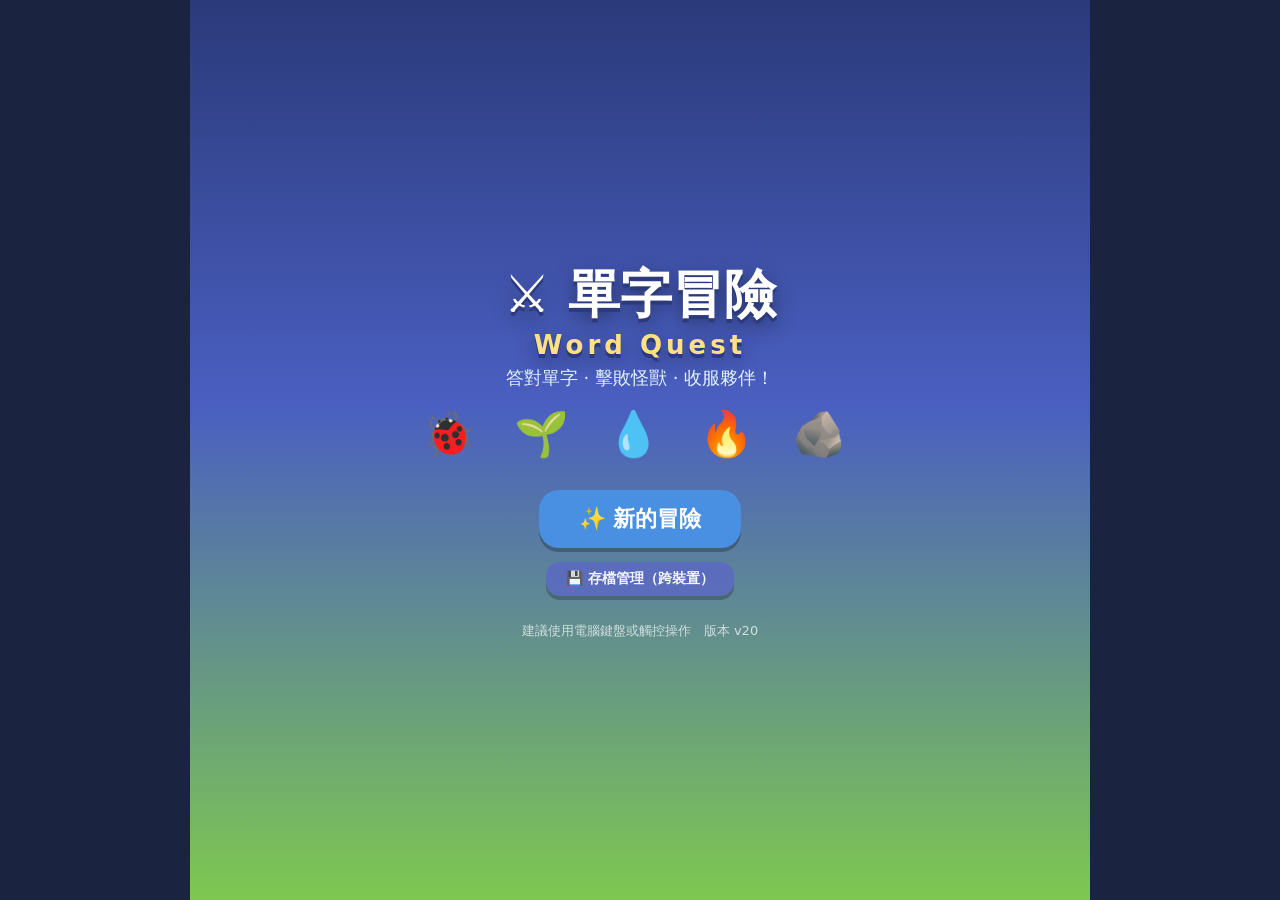
<file: index.html>
<!DOCTYPE html>
<html lang="zh-Hant">
<head>
<meta charset="UTF-8">
<meta name="viewport" content="width=device-width, initial-scale=1.0, user-scalable=no">
<title>單字冒險 RPG — Word Quest</title>
<meta name="theme-color" content="#2b3a7a">
<link rel="manifest" href="manifest.json">
<link rel="icon" type="image/png" href="icons/icon-192.png">
<link rel="apple-touch-icon" href="icons/icon-192.png">
<meta name="mobile-web-app-capable" content="yes">
<meta name="apple-mobile-web-app-capable" content="yes">
<meta name="apple-mobile-web-app-status-bar-style" content="black-translucent">
<meta name="apple-mobile-web-app-title" content="單字冒險">
<link rel="stylesheet" href="css/style.css">
</head>
<body>
<div id="game">

  <!-- ===== 標題畫面 ===== -->
  <div id="screen-title" class="screen active">
    <div class="title-bg"></div>
    <div class="title-inner">
      <div class="title-logo">⚔️ 單字冒險 <span>Word Quest</span></div>
      <div class="title-sub">答對單字 · 擊敗怪獸 · 收服夥伴！</div>
      <div class="title-monsters">🐞 🌱 💧 🔥 🪨</div>
      <div class="title-buttons">
        <button id="btn-continue" class="btn btn-big btn-gold hidden">📖 繼續冒險</button>
        <button id="btn-newgame" class="btn btn-big">✨ 新的冒險</button>
        <button id="btn-savemgr" class="btn btn-mini">💾 存檔管理（跨裝置）</button>
      </div>
      <div class="title-hint">建議使用電腦鍵盤或觸控操作　<span id="game-ver"></span></div>
    </div>
  </div>

  <!-- ===== 初始夥伴選擇 ===== -->
  <div id="screen-starter" class="screen">
    <h2 class="screen-title">選擇你的初始夥伴！</h2>
    <p class="starter-hint">五行屬性：金剋木 · 木剋土 · 土剋水 · 水剋火 · 火剋金</p>
    <div id="starter-list" class="starter-list"></div>
    <div id="starter-detail" class="starter-detail hidden"></div>
  </div>

  <!-- ===== 地圖探索 ===== -->
  <div id="screen-map" class="screen">
    <div id="map-hud">
      <div id="hud-mapname"></div>
      <div id="hud-gold">💰 0</div>
      <div id="hud-team-mini"></div>
      <div class="hud-btns">
        <button class="btn btn-hud" id="btn-team">👥 隊伍</button>
        <button class="btn btn-hud" id="btn-bag">🎒 背包</button>
        <button class="btn btn-hud" id="btn-dex">📕 圖鑑</button>
        <button class="btn btn-hud" id="btn-wordbook">📘 單字書</button>
      </div>
    </div>
    <div id="map-wrap">
      <canvas id="map-canvas" width="660" height="440"></canvas>
      <div id="map-msg" class="hidden"></div>
    </div>
    <div id="dpad">
      <button class="dpad-btn" data-dir="up">▲</button>
      <div class="dpad-mid">
        <button class="dpad-btn" data-dir="left">◀</button>
        <button class="dpad-btn" data-dir="down">▼</button>
        <button class="dpad-btn" data-dir="right">▶</button>
      </div>
    </div>
  </div>

  <!-- ===== 戰鬥畫面 ===== -->
  <div id="screen-battle" class="screen">
    <div id="battle-stage">
      <div id="enemy-side" class="battler-side">
        <div id="enemy-info" class="battler-info">
          <div class="b-name"><span id="enemy-name"></span> <span id="enemy-lv"></span></div>
          <div class="hpbar"><div id="enemy-hp" class="hpfill"></div></div>
          <div id="enemy-hptext" class="hptext"></div>
        </div>
        <div id="enemy-sprite" class="sprite"></div>
      </div>
      <div id="player-side" class="battler-side">
        <div id="player-sprite" class="sprite"></div>
        <div id="player-info" class="battler-info">
          <div class="b-name"><span id="player-name"></span> <span id="player-lv"></span></div>
          <div class="hpbar"><div id="player-hp" class="hpfill"></div></div>
          <div id="player-hptext" class="hptext"></div>
          <div id="player-sp" class="sp-pips"></div>
        </div>
      </div>
      <div id="battle-fx"></div>
    </div>
    <div id="battle-log"></div>
    <div id="battle-panel">
      <!-- 行動選單 -->
      <div id="action-menu" class="hidden">
        <div id="skill-buttons"></div>
        <div class="action-row">
          <button class="btn btn-act" id="btn-b-item">🧪 道具</button>
          <button class="btn btn-act" id="btn-b-switch">🔄 換人</button>
          <button class="btn btn-act" id="btn-b-run">🏃 逃跑</button>
        </div>
      </div>
      <!-- 答題面板 -->
      <div id="question-panel" class="hidden">
        <div id="q-timerbar-wrap" class="hidden"><div id="q-timerbar"></div></div>
        <div id="q-prompt"></div>
        <div id="q-body"></div>
      </div>
      <!-- 子選單（道具/換人） -->
      <div id="battle-submenu" class="hidden"></div>
    </div>
  </div>

  <!-- ===== 通用彈窗 ===== -->
  <div id="modal-mask" class="hidden">
    <div id="modal-box"></div>
  </div>

  <!-- ===== 覆蓋層：商店 / 隊伍 / 背包 / 圖鑑 / 單字書 ===== -->
  <div id="overlay" class="hidden">
    <div id="overlay-box">
      <div id="overlay-head">
        <span id="overlay-title"></span>
        <button class="btn btn-close" id="btn-overlay-close">✖</button>
      </div>
      <div id="overlay-body"></div>
    </div>
  </div>

  <!-- 自動存檔提示 -->
  <div id="save-toast" class="hidden">🪶 已自動存檔</div>
</div>

<script src="js/core/utils.js"></script>
<script src="js/core/audio.js"></script>
<script src="js/core/avatar.js"></script>
<script src="js/data/words.js"></script>
<script src="js/data/skills.js"></script>
<script src="js/data/monsters.js"></script>
<script src="js/data/items.js"></script>
<script src="js/data/maps.js"></script>
<script src="js/core/state.js"></script>
<script src="js/core/learning.js"></script>
<script src="js/systems/monster.js"></script>
<script src="js/systems/battle.js"></script>
<script src="js/ui/screens.js"></script>
<script src="js/ui/map.js"></script>
<script src="js/main.js"></script>
<script>
// PWA：註冊 Service Worker（離線遊玩；需 https 或 localhost）
if ('serviceWorker' in navigator && location.protocol !== 'file:') {
  navigator.serviceWorker.register('sw.js').catch(() => {});
}
</script>
</body>
</html>
</file>
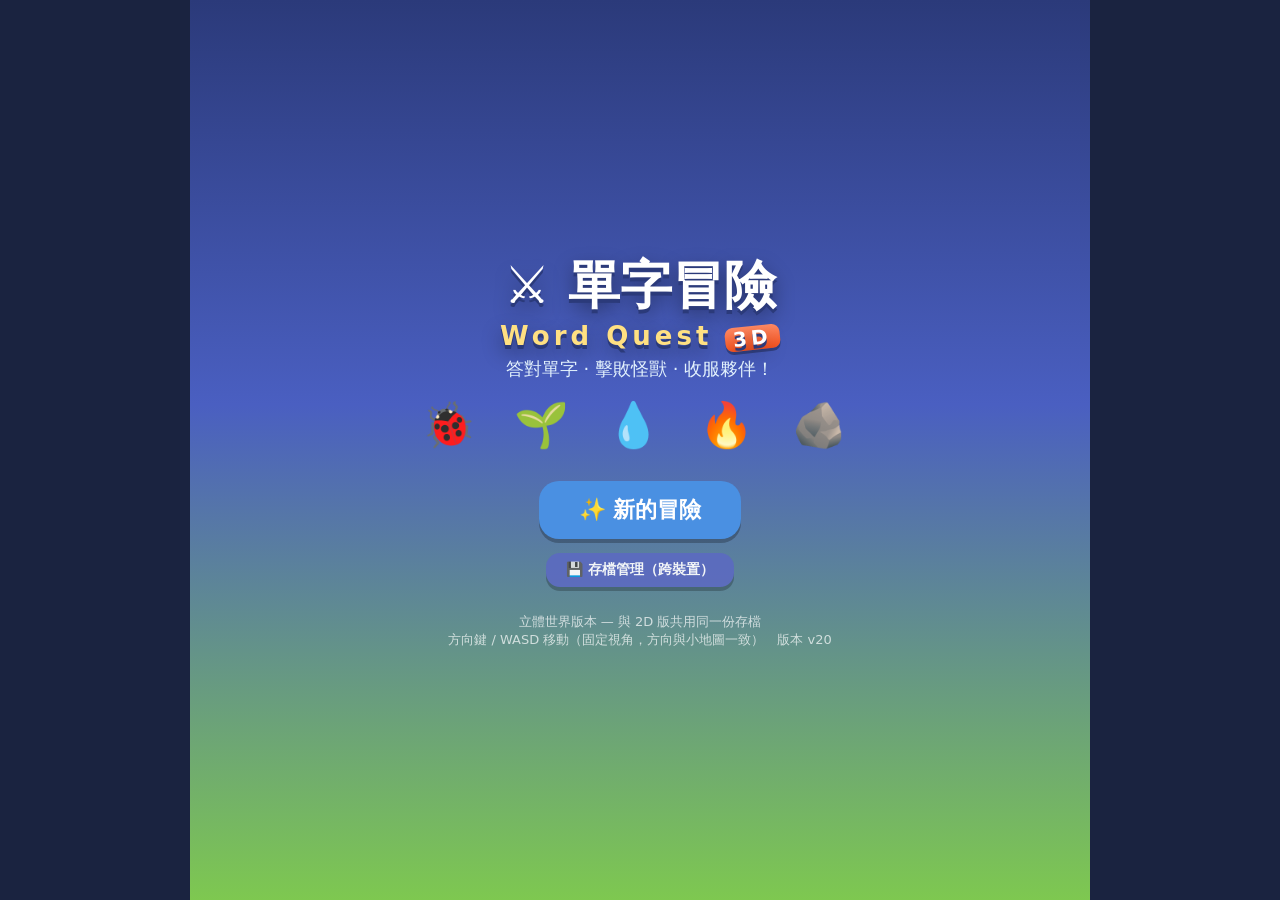
<file: 3d/index.html>
<!DOCTYPE html>
<html lang="zh-Hant">
<head>
<meta charset="UTF-8">
<meta name="viewport" content="width=device-width, initial-scale=1.0, user-scalable=no">
<title>單字冒險 3D — Word Quest 3D</title>
<meta name="theme-color" content="#2b3a7a">
<link rel="manifest" href="manifest.json">
<link rel="icon" type="image/png" href="../icons/icon3d-192.png">
<link rel="apple-touch-icon" href="../icons/icon3d-192.png">
<meta name="mobile-web-app-capable" content="yes">
<meta name="apple-mobile-web-app-capable" content="yes">
<meta name="apple-mobile-web-app-status-bar-style" content="black-translucent">
<meta name="apple-mobile-web-app-title" content="單字冒險3D">
<link rel="stylesheet" href="../css/style.css">
<link rel="stylesheet" href="css/style3d.css">
</head>
<body>
<div id="game">

  <!-- ===== 標題畫面 ===== -->
  <div id="screen-title" class="screen active">
    <div class="title-bg"></div>
    <div class="title-inner">
      <div class="title-logo">⚔️ 單字冒險 <span>Word Quest <b class="badge-3d">3D</b></span></div>
      <div class="title-sub">答對單字 · 擊敗怪獸 · 收服夥伴！</div>
      <div class="title-monsters">🐞 🌱 💧 🔥 🪨</div>
      <div class="title-buttons">
        <button id="btn-continue" class="btn btn-big btn-gold hidden">📖 繼續冒險</button>
        <button id="btn-newgame" class="btn btn-big">✨ 新的冒險</button>
        <button id="btn-savemgr" class="btn btn-mini">💾 存檔管理（跨裝置）</button>
      </div>
      <div class="title-hint">立體世界版本 — 與 2D 版共用同一份存檔<br>方向鍵 / WASD 移動（固定視角，方向與小地圖一致）　<span id="game-ver"></span></div>
    </div>
  </div>

  <!-- ===== 初始夥伴選擇 ===== -->
  <div id="screen-starter" class="screen">
    <h2 class="screen-title">選擇你的初始夥伴！</h2>
    <p class="starter-hint">五行屬性：金剋木 · 木剋土 · 土剋水 · 水剋火 · 火剋金</p>
    <div id="starter-list" class="starter-list"></div>
    <div id="starter-detail" class="starter-detail hidden"></div>
  </div>

  <!-- ===== 地圖探索（3D） ===== -->
  <div id="screen-map" class="screen">
    <div id="map-hud">
      <div id="hud-mapname"></div>
      <div id="hud-gold">💰 0</div>
      <div id="hud-team-mini"></div>
      <div class="hud-btns">
        <button class="btn btn-hud" id="btn-team">👥 隊伍</button>
        <button class="btn btn-hud" id="btn-bag">🎒 背包</button>
        <button class="btn btn-hud" id="btn-dex">📕 圖鑑</button>
        <button class="btn btn-hud" id="btn-wordbook">📘 單字書</button>
      </div>
    </div>
    <div id="map-wrap">
      <canvas id="map-canvas"></canvas>
      <div id="map-msg" class="hidden"></div>
    </div>
    <div id="dpad">
      <button class="dpad-btn" data-dir="up">▲</button>
      <div class="dpad-mid">
        <button class="dpad-btn" data-dir="left">◀</button>
        <button class="dpad-btn" data-dir="down">▼</button>
        <button class="dpad-btn" data-dir="right">▶</button>
      </div>
    </div>
  </div>

  <!-- ===== 戰鬥畫面（3D 舞台 + DOM 資訊層） ===== -->
  <div id="screen-battle" class="screen">
    <div id="battle-stage">
      <canvas id="battle-canvas"></canvas>
      <div id="enemy-side" class="battler-side">
        <div id="enemy-info" class="battler-info">
          <div class="b-name"><span id="enemy-name"></span> <span id="enemy-lv"></span></div>
          <div class="hpbar"><div id="enemy-hp" class="hpfill"></div></div>
          <div id="enemy-hptext" class="hptext"></div>
        </div>
        <div id="enemy-sprite" class="sprite"></div>
      </div>
      <div id="player-side" class="battler-side">
        <div id="player-sprite" class="sprite"></div>
        <div id="player-info" class="battler-info">
          <div class="b-name"><span id="player-name"></span> <span id="player-lv"></span></div>
          <div class="hpbar"><div id="player-hp" class="hpfill"></div></div>
          <div id="player-hptext" class="hptext"></div>
          <div id="player-sp" class="sp-pips"></div>
        </div>
      </div>
      <div id="battle-fx"></div>
    </div>
    <div id="battle-log"></div>
    <div id="battle-panel">
      <div id="action-menu" class="hidden">
        <div id="skill-buttons"></div>
        <div class="action-row">
          <button class="btn btn-act" id="btn-b-item">🧪 道具</button>
          <button class="btn btn-act" id="btn-b-switch">🔄 換人</button>
          <button class="btn btn-act" id="btn-b-run">🏃 逃跑</button>
        </div>
      </div>
      <div id="question-panel" class="hidden">
        <div id="q-timerbar-wrap" class="hidden"><div id="q-timerbar"></div></div>
        <div id="q-prompt"></div>
        <div id="q-body"></div>
      </div>
      <div id="battle-submenu" class="hidden"></div>
    </div>
  </div>

  <!-- ===== 通用彈窗 ===== -->
  <div id="modal-mask" class="hidden">
    <div id="modal-box"></div>
  </div>

  <!-- ===== 覆蓋層 ===== -->
  <div id="overlay" class="hidden">
    <div id="overlay-box">
      <div id="overlay-head">
        <span id="overlay-title"></span>
        <button class="btn btn-close" id="btn-overlay-close">✖</button>
      </div>
      <div id="overlay-body"></div>
    </div>
  </div>

  <div id="save-toast" class="hidden">🪶 已自動存檔</div>
</div>

<script src="lib/three.min.js"></script>
<!-- 共用的遊戲邏輯（與 2D 版完全相同的資料與系統） -->
<script src="../js/core/utils.js"></script>
<script src="../js/core/audio.js"></script>
<script src="../js/core/avatar.js"></script>
<script src="../js/data/words.js"></script>
<script src="../js/data/skills.js"></script>
<script src="../js/data/monsters.js"></script>
<script src="../js/data/items.js"></script>
<script src="../js/data/maps.js"></script>
<script src="../js/core/state.js"></script>
<script src="../js/core/learning.js"></script>
<script src="../js/systems/monster.js"></script>
<script src="../js/systems/battle.js"></script>
<script src="../js/ui/screens.js"></script>
<!-- 3D 渲染層 -->
<script src="js/engine3d.js"></script>
<script src="js/map3d.js"></script>
<script src="js/battle3d.js"></script>
<script src="../js/main.js"></script>
<script>
// PWA：註冊 Service Worker（與 2D 版共用，離線遊玩；需 https 或 localhost）
if ('serviceWorker' in navigator && location.protocol !== 'file:') {
  navigator.serviceWorker.register('../sw.js').catch(() => {});
}
</script>
</body>
</html>
</file>
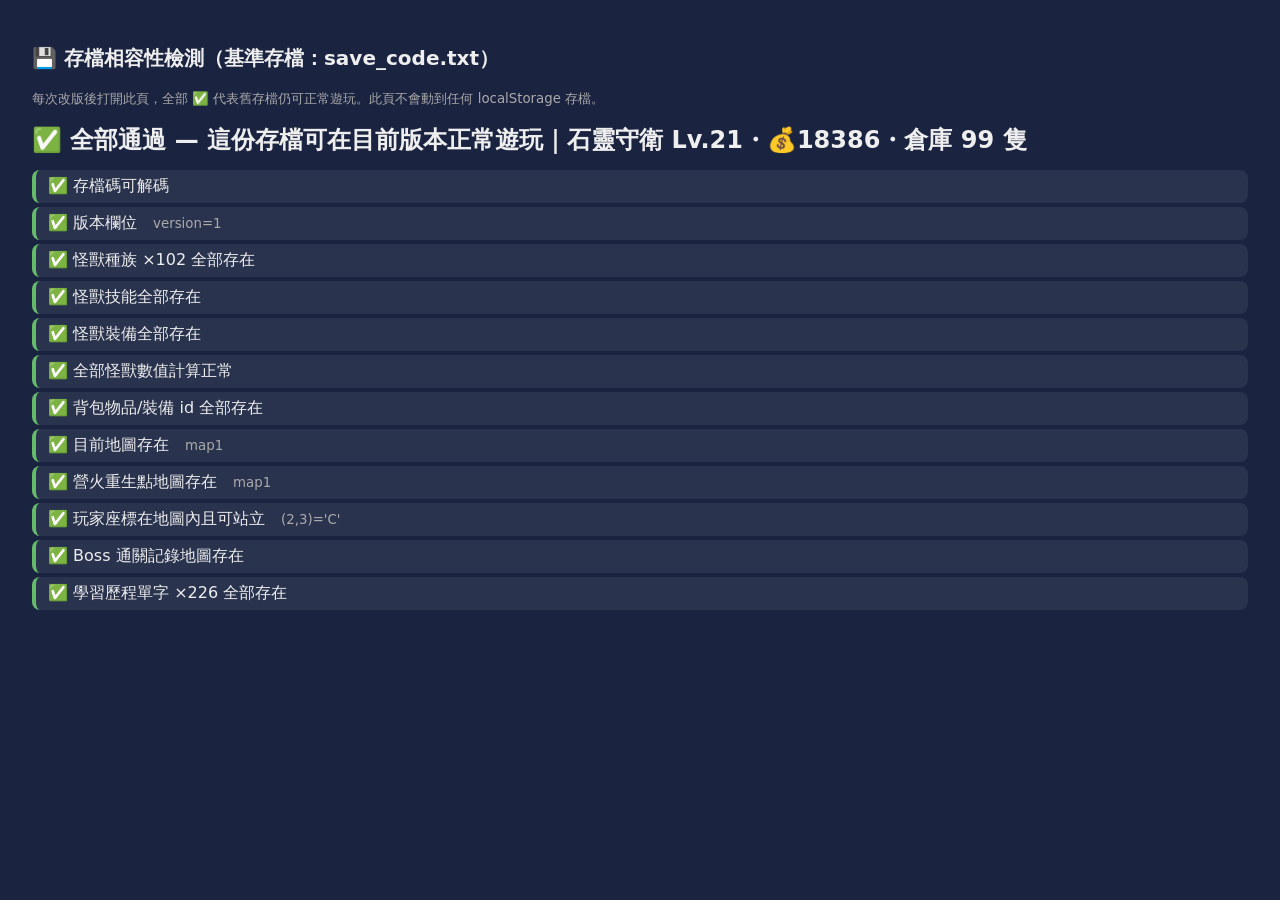
<file: test_save.html>
<!DOCTYPE html>
<html lang="zh-Hant">
<head>
<meta charset="UTF-8">
<title>存檔相容性檢測 — Word Quest</title>
<style>
  body { font-family: "Microsoft JhengHei", system-ui, sans-serif; background: #1a2340; color: #eee; padding: 24px; }
  h1 { font-size: 20px; }
  .item { padding: 6px 12px; margin: 4px 0; border-radius: 8px; background: rgba(255,255,255,.07); }
  .ok { border-left: 4px solid #66bb6a; }
  .bad { border-left: 4px solid #ef5350; background: rgba(239,83,80,.15); }
  #summary { font-size: 24px; font-weight: 800; margin: 14px 0; }
  small { color: #aaa; }
</style>
</head>
<body>
<h1>💾 存檔相容性檢測（基準存檔：save_code.txt）</h1>
<p><small>每次改版後打開此頁，全部 ✅ 代表舊存檔仍可正常遊玩。此頁不會動到任何 localStorage 存檔。</small></p>
<div id="summary">檢測中…</div>
<div id="results"></div>

<script src="js/core/utils.js"></script>
<script src="js/core/audio.js"></script>
<script src="js/core/avatar.js"></script>
<script src="js/data/words.js"></script>
<script src="js/data/skills.js"></script>
<script src="js/data/monsters.js"></script>
<script src="js/data/items.js"></script>
<script src="js/data/maps.js"></script>
<script src="js/core/state.js"></script>
<script src="js/core/learning.js"></script>
<script src="js/systems/monster.js"></script>
<script>
(async function () {
  const results = [];
  const check = (name, pass, detail = '') => results.push({ name, pass, detail });

  try {
    const code = (await fetch('save_code.txt').then(r => r.text())).trim();
    const raw = await decodeSave(code);
    check('存檔碼可解碼', !!raw);
    if (!raw) throw new Error('decode failed');

    const d = normalizeSave(JSON.parse(raw));
    check('版本欄位', d.version === 1, 'version=' + d.version);

    // 隊伍與倉庫的所有參照 id 均存在
    const mons = [...d.team, ...d.storage];
    const badSp = mons.filter(m => !SPECIES[m.sp]).map(m => m.sp);
    check(`怪獸種族 ×${mons.length} 全部存在`, badSp.length === 0, badSp.join(','));
    const badSk = mons.flatMap(m => [...m.skills, ...m.learned]).filter(id => !SKILLS[id]);
    check('怪獸技能全部存在', badSk.length === 0, [...new Set(badSk)].join(','));
    const badW = mons.filter(m => m.weapon && !WEAPONS[m.weapon]).map(m => m.weapon);
    const badA = mons.filter(m => m.armor && !ARMORS[m.armor]).map(m => m.armor);
    check('怪獸裝備全部存在', badW.length + badA.length === 0, [...badW, ...badA].join(','));

    // 數值計算不會出錯
    let statErr = '';
    try { mons.forEach(m => { const s = monsterStats(m); if (!isFinite(s.hpMax + s.totalAtk + s.totalDef)) throw new Error(m.sp); }); }
    catch (e) { statErr = e.message; }
    check('全部怪獸數值計算正常', !statErr, statErr);

    // 背包物品 id
    const badItems = Object.keys(d.player.items).filter(k => !CONSUMABLES[k]);
    const badInvW = Object.keys(d.player.invWeapons).filter(k => !WEAPONS[k]);
    const badInvA = Object.keys(d.player.invArmors).filter(k => !ARMORS[k]);
    check('背包物品/裝備 id 全部存在', badItems.length + badInvW.length + badInvA.length === 0,
      [...badItems, ...badInvW, ...badInvA].join(','));

    // 世界進度
    check('目前地圖存在', !!MAPS[d.world.map], d.world.map);
    check('營火重生點地圖存在', !!MAPS[d.world.checkpoint.map], d.world.checkpoint.map);
    const map = MAPS[d.world.map];
    const inBounds = d.world.y >= 0 && d.world.y < map.grid.length && d.world.x >= 0 && d.world.x < map.grid[0].length;
    const tile = inBounds ? map.grid[d.world.y][d.world.x] : '?';
    check('玩家座標在地圖內且可站立', inBounds && tile !== '#' && tile !== '~', `(${d.world.x},${d.world.y})='${tile}'`);
    const badCleared = Object.keys(d.world.cleared).filter(k => !MAPS[k]);
    check('Boss 通關記錄地圖存在', badCleared.length === 0, badCleared.join(','));

    // 學習歷程單字
    const badWords = Object.keys(d.words).filter(w => !WORD_BY_EN[w]);
    check(`學習歷程單字 ×${Object.keys(d.words).length} 全部存在`, badWords.length === 0, badWords.slice(0, 5).join(','));

    // 摘要
    const lead = d.team[0];
    document.getElementById('summary').textContent = '';
    const fails = results.filter(r => !r.pass).length;
    document.getElementById('summary').textContent =
      (fails === 0 ? '✅ 全部通過 — 這份存檔可在目前版本正常遊玩' : `❌ ${fails} 項未通過 — 修好再上版！`) +
      `｜${SPECIES[lead.sp].name} Lv.${lead.lv}・💰${d.player.gold}・倉庫 ${d.storage.length} 隻`;
  } catch (e) {
    check('檢測執行', false, e.message);
    document.getElementById('summary').textContent = '❌ 檢測中斷：' + e.message;
  }

  document.getElementById('results').innerHTML = results.map(r =>
    `<div class="item ${r.pass ? 'ok' : 'bad'}">${r.pass ? '✅' : '❌'} ${r.name}${r.detail ? `　<small>${r.detail}</small>` : ''}</div>`
  ).join('');
})();
</script>
</body>
</html>
</file>
<file: css/style.css>
/* ============ 單字冒險 RPG — 全域樣式 ============ */
* { margin: 0; padding: 0; box-sizing: border-box; -webkit-tap-highlight-color: transparent; }
html, body { height: 100%; overflow: hidden; }
body {
  font-family: "Baloo 2", "Yuanti TC", "Microsoft JhengHei", "PingFang TC", system-ui, sans-serif;
  background: #1a2340;
  color: #333;
  user-select: none;
}
#game { position: relative; width: 100%; height: 100%; max-width: 900px; margin: 0 auto; }

.hidden { display: none !important; }

/* ============ 畫面切換 ============ */
.screen {
  position: absolute; inset: 0;
  display: none; flex-direction: column;
  overflow: hidden;
}
.screen.active { display: flex; }

/* ============ 按鈕 ============ */
.btn {
  border: none; cursor: pointer; font-family: inherit;
  border-radius: 14px; font-weight: 700;
  background: #4a90e2; color: #fff;
  box-shadow: 0 4px 0 rgba(0,0,0,.25);
  transition: transform .08s, box-shadow .08s;
  padding: 8px 16px; font-size: 16px;
}
.btn:active { transform: translateY(3px); box-shadow: 0 1px 0 rgba(0,0,0,.25); }
.btn-big { font-size: 22px; padding: 14px 40px; border-radius: 20px; }
.btn-gold { background: linear-gradient(#ffd54f, #ffb300); color: #6b4a00; }
.btn-hud { font-size: 13px; padding: 6px 10px; background: #5c6bc0; }
.btn-close { background: #ef5350; padding: 4px 12px; border-radius: 10px; }
.btn-act { background: #7e57c2; flex: 1; }
.btn:disabled { opacity: .45; cursor: default; }

/* ============ 標題畫面 ============ */
#screen-title { align-items: center; justify-content: center; }
.title-bg {
  position: absolute; inset: 0;
  background: linear-gradient(180deg, #2b3a7a 0%, #4a5fc1 45%, #7ec850 100%);
}
.title-inner { position: relative; text-align: center; z-index: 1; }
.title-logo {
  font-size: 52px; font-weight: 900; color: #fff;
  text-shadow: 0 4px 0 #2b3a7a, 0 8px 20px rgba(0,0,0,.4);
  margin-bottom: 6px;
}
.title-logo span { display: block; font-size: 26px; color: #ffe082; letter-spacing: 4px; }
.title-sub { color: #e3f2fd; font-size: 18px; margin-bottom: 18px; }
.title-monsters { font-size: 44px; letter-spacing: 12px; margin-bottom: 30px; animation: bounce 2s infinite ease-in-out; }
@keyframes bounce { 0%,100% { transform: translateY(0); } 50% { transform: translateY(-10px); } }
.title-buttons { display: flex; flex-direction: column; gap: 14px; align-items: center; }
.title-hint { margin-top: 26px; color: rgba(255,255,255,.7); font-size: 13px; }
.btn-mini { font-size: 14px; padding: 8px 20px; background: #5c6bc0; opacity: .92; }

/* 存檔碼輸入/顯示框 */
.save-code-box {
  width: 100%; height: 120px; margin-top: 6px;
  font-family: monospace; font-size: 11px; word-break: break-all;
  border: 2px solid #b39ddb; border-radius: 10px; padding: 8px;
  resize: none; background: #f7f5ff; color: #333;
}

/* ============ 初始夥伴選擇 ============ */
#screen-starter {
  background: linear-gradient(180deg, #303f9f, #5c6bc0);
  align-items: center; padding: 24px; overflow-y: auto;
}
.screen-title { color: #fff; font-size: 28px; margin-bottom: 6px; text-shadow: 0 3px 0 rgba(0,0,0,.3); }
.starter-hint { color: #c5cae9; font-size: 14px; margin-bottom: 18px; }
.starter-list { display: flex; gap: 12px; flex-wrap: wrap; justify-content: center; }
.starter-card {
  width: 130px; background: #fff; border-radius: 18px; padding: 14px 8px;
  text-align: center; cursor: pointer; border: 4px solid transparent;
  transition: transform .15s, border-color .15s;
}
.starter-card:hover { transform: translateY(-6px); }
.starter-card.selected { border-color: #ffd54f; transform: translateY(-6px) scale(1.05); }
.starter-card .s-emoji { font-size: 52px; }
.starter-card .s-name { font-weight: 800; font-size: 17px; margin-top: 4px; }
.starter-card .s-elem { font-size: 13px; margin-top: 2px; }
.starter-detail {
  margin-top: 20px; background: rgba(255,255,255,.95); border-radius: 18px;
  padding: 16px 22px; max-width: 480px; text-align: center;
}
.starter-detail .d-desc { margin: 8px 0 12px; color: #555; }
.starter-detail .d-stats { display: flex; gap: 16px; justify-content: center; margin-bottom: 14px; font-weight: 700; }

/* 進化階段光環（繼承感：同基底圖像 + 階段標記） */
.evo-wrap { position: relative; display: inline-block; }
.evo2 { text-shadow: 0 0 6px #cfd8dc, 0 0 14px #90caf9, 0 0 20px #b0c4de; }
.evo3 { text-shadow: 0 0 6px #ffe082, 0 0 14px #ffb300, 0 0 22px #ff8f00; }
.evo3::after {
  content: '👑'; position: absolute; top: -0.5em; right: -0.3em;
  font-size: 0.45em; text-shadow: none;
}

/* 圖片怪獸：以 1em 融入文字排版（隨所在處字級縮放） */
.sp-img {
  width: 1em; height: 1em; object-fit: contain;
  vertical-align: -0.12em;
}
.evo2 .sp-img { filter: drop-shadow(0 0 3px #90caf9) drop-shadow(0 0 7px #90caf9); }
.evo3 .sp-img { filter: drop-shadow(0 0 3px #ffd54f) drop-shadow(0 0 8px #ff8f00); }

/* 屬性色 */
.elem-金 { color: #b8860b; } .elem-木 { color: #2e7d32; } .elem-水 { color: #1565c0; }
.elem-火 { color: #d84315; } .elem-土 { color: #6d4c41; }
.badge {
  display: inline-block; padding: 1px 8px; border-radius: 8px; color: #fff; font-size: 12px; font-weight: 700;
}
.badge-金 { background: #c9a227; } .badge-木 { background: #43a047; } .badge-水 { background: #1e88e5; }
.badge-火 { background: #f4511e; } .badge-土 { background: #8d6e63; }

/* ============ 地圖畫面 ============ */
#screen-map { background: #142035; }
#map-hud {
  display: flex; align-items: center; gap: 10px; padding: 8px 12px;
  background: #21305c; color: #fff; flex-wrap: wrap;
}
#hud-mapname { font-weight: 800; font-size: 16px; }
#hud-gold { color: #ffd54f; font-weight: 700; }
#hud-team-mini { display: flex; gap: 4px; font-size: 14px; }
.mini-mon { background: rgba(255,255,255,.12); border-radius: 8px; padding: 2px 6px; }
.mini-mon .mini-hp { font-size: 10px; }
.hud-btns { margin-left: auto; display: flex; gap: 6px; }
#map-wrap { position: relative; flex: 1; display: flex; align-items: center; justify-content: center; min-height: 0; }
#map-canvas {
  max-width: 100%; max-height: 100%;
  border-radius: 10px; box-shadow: 0 0 30px rgba(0,0,0,.5);
  image-rendering: pixelated; touch-action: none;
}
#map-msg {
  position: absolute; bottom: 12px; left: 50%; transform: translateX(-50%);
  background: rgba(0,0,0,.75); color: #fff; padding: 8px 18px; border-radius: 12px;
  font-size: 15px; white-space: nowrap; z-index: 5; pointer-events: none;
}
/* 方向鍵（觸控） */
#dpad {
  position: absolute; right: 14px; bottom: 14px; z-index: 6;
  display: flex; flex-direction: column; align-items: center; gap: 4px; opacity: .85;
}
.dpad-mid { display: flex; gap: 4px; }
.dpad-btn {
  width: 46px; height: 46px; border-radius: 12px; border: none;
  background: rgba(255,255,255,.25); color: #fff; font-size: 18px; cursor: pointer;
}
.dpad-btn:active { background: rgba(255,255,255,.5); }
@media (hover: hover) and (pointer: fine) { #dpad { opacity: .35; } #dpad:hover { opacity: .85; } }

/* ============ 戰鬥畫面 ============ */
#screen-battle { background: linear-gradient(180deg, #87ceeb, #d8f0c0); }
#battle-stage { position: relative; flex: 1.2; min-height: 220px; overflow: hidden; }
.battler-side { position: absolute; display: flex; align-items: center; gap: 10px; }
#enemy-side { top: 18px; right: 20px; flex-direction: row; }
#player-side { bottom: 12px; left: 20px; }
.sprite { font-size: 84px; line-height: 1; filter: drop-shadow(0 6px 6px rgba(0,0,0,.3)); transition: transform .2s; position: relative; }
#enemy-sprite { font-size: 72px; }
.sprite .elite-star { position: absolute; top: -14px; right: -10px; font-size: 26px; }
.battler-info {
  background: rgba(255,255,255,.92); border-radius: 14px; padding: 8px 14px; min-width: 170px;
  box-shadow: 0 3px 8px rgba(0,0,0,.2);
}
.b-name { font-weight: 800; font-size: 15px; display: flex; justify-content: space-between; gap: 8px; }
.hpbar { height: 12px; background: #ddd; border-radius: 6px; margin-top: 5px; overflow: hidden; }
.hpfill { height: 100%; width: 100%; background: linear-gradient(#66bb6a, #43a047); border-radius: 6px; transition: width 1.1s ease-out; }
.hpfill.hp-mid { background: linear-gradient(#ffca28, #ffa000); }
.hpfill.hp-low { background: linear-gradient(#ef5350, #d32f2f); }
.hptext { font-size: 11px; color: #666; text-align: right; margin-top: 2px; }
.sp-pips { margin-top: 4px; font-size: 13px; letter-spacing: 2px; }

/* 戰鬥動畫 */
@keyframes atk-lunge { 0% { transform: translate(0,0); } 40% { transform: translate(40px,-30px) scale(1.1); } 100% { transform: translate(0,0); } }
@keyframes atk-lunge-enemy { 0% { transform: translate(0,0); } 40% { transform: translate(-40px,30px) scale(1.1); } 100% { transform: translate(0,0); } }
@keyframes hit-shake { 0%,100% { transform: translateX(0); } 25% { transform: translateX(-8px); } 75% { transform: translateX(8px); } }
@keyframes faint { to { transform: translateY(40px) rotate(30deg); opacity: 0; } }
.anim-lunge { animation: atk-lunge .45s ease; }
.anim-lunge-enemy { animation: atk-lunge-enemy .45s ease; }
.anim-hit { animation: hit-shake .35s ease; }
.anim-faint { animation: faint .7s ease forwards; }
#battle-fx {
  position: absolute; inset: 0; pointer-events: none; display: flex;
  align-items: center; justify-content: center; font-size: 60px; z-index: 3;
}
.fx-burst { animation: fx-pop .5s ease forwards; }
@keyframes fx-pop { 0% { transform: scale(.3); opacity: 0; } 40% { transform: scale(1.4); opacity: 1; } 100% { transform: scale(1); opacity: 0; } }
.dmg-num {
  position: absolute; font-size: 30px; font-weight: 900; color: #fff;
  text-shadow: 0 2px 0 #c62828, 0 0 8px rgba(0,0,0,.4);
  animation: dmg-float 1.7s ease forwards; pointer-events: none; z-index: 4;
}
.dmg-num.crit { color: #ffee58; font-size: 40px; }
.dmg-num.heal { text-shadow: 0 2px 0 #2e7d32, 0 0 8px rgba(0,0,0,.4); }
@keyframes dmg-float { 0% { transform: translateY(0); opacity: 1; } 100% { transform: translateY(-60px); opacity: 0; } }

/* QTE 完美格擋 */
#qte-box {
  position: absolute; top: 50%; left: 50%; transform: translate(-50%, -50%);
  background: rgba(255, 255, 255, .97); border: 4px solid #ffb300; border-radius: 18px;
  padding: 14px 22px; text-align: center; z-index: 6;
  box-shadow: 0 8px 30px rgba(0,0,0,.35);
  animation: qte-pop .15s ease;
}
@keyframes qte-pop { from { transform: translate(-50%, -50%) scale(.5); opacity: 0; } to { transform: translate(-50%, -50%) scale(1); opacity: 1; } }
.qte-title { font-size: 14px; font-weight: 800; color: #e65100; margin-bottom: 4px; }
.qte-word { font-size: 30px; font-weight: 900; letter-spacing: 4px; color: #1565c0; margin-bottom: 6px; }
.qte-timer { height: 7px; background: #eee; border-radius: 4px; overflow: hidden; margin-bottom: 10px; }
.qte-timer-fill { height: 100%; width: 100%; background: linear-gradient(90deg, #ef5350, #ffb300); transition: width 2.5s linear; }
.qte-btns { display: flex; gap: 10px; justify-content: center; }

#battle-log {
  background: rgba(0,0,0,.65); color: #fff; padding: 6px 16px; font-size: 15px;
  min-height: 34px; text-align: center;
}
#battle-panel { background: #fffde7; padding: 10px 12px 14px; min-height: 170px; }
#skill-buttons { display: grid; grid-template-columns: 1fr 1fr; gap: 8px; margin-bottom: 8px; }
.btn-skill {
  background: #fff; color: #333; border: 3px solid #90caf9; text-align: left;
  padding: 8px 12px; border-radius: 12px; font-size: 15px;
}
.btn-skill .sk-cost { float: right; color: #7e57c2; font-weight: 800; font-size: 13px; }
.btn-skill .sk-desc { display: block; font-size: 11px; color: #888; font-weight: 400; }
.action-row { display: flex; gap: 8px; }

/* 答題面板 */
#q-prompt { text-align: center; font-size: 20px; font-weight: 800; margin: 6px 0 10px; }
#q-prompt .q-word { font-size: 30px; color: #1565c0; letter-spacing: 2px; }
#q-prompt .q-audio { cursor: pointer; font-size: 24px; margin-left: 8px; }
#q-timerbar-wrap { height: 8px; background: #eee; border-radius: 4px; overflow: hidden; margin-bottom: 6px; }
#q-timerbar { height: 100%; width: 100%; background: linear-gradient(90deg, #66bb6a, #ffca28, #ef5350); transition: width .1s linear; }
.q-options { display: grid; grid-template-columns: 1fr 1fr; gap: 8px; }
.btn-opt {
  background: #fff; color: #333; border: 3px solid #b39ddb; border-radius: 12px;
  padding: 12px 8px; font-size: 18px; font-weight: 700; cursor: pointer;
}
.btn-opt:hover { background: #f3e5f5; }
.btn-opt.opt-correct { background: #c8e6c9; border-color: #43a047; }
.btn-opt.opt-wrong { background: #ffcdd2; border-color: #e53935; }
.btn-opt.opt-removed { opacity: .25; pointer-events: none; }
/* 拼字 */
.spell-slots { display: flex; gap: 6px; justify-content: center; margin-bottom: 12px; flex-wrap: wrap; }
.spell-slot {
  width: 38px; height: 44px; border-bottom: 4px solid #90a4ae; font-size: 26px; font-weight: 800;
  display: flex; align-items: center; justify-content: center; color: #1565c0;
}
.spell-slot.fixed { color: #555; border-bottom-color: #ddd; }
.letter-bank { display: flex; gap: 8px; justify-content: center; flex-wrap: wrap; }
.btn-letter {
  width: 44px; height: 44px; border-radius: 50%; border: none; font-size: 20px; font-weight: 800;
  background: linear-gradient(#4fc3f7, #0288d1); color: #fff; cursor: pointer;
  box-shadow: 0 3px 0 rgba(0,0,0,.2);
}
.btn-letter:disabled { opacity: .25; }
.spell-ctrl { text-align: center; margin-top: 10px; }
.btn-back { background: #ff8a65; }

/* ============ 彈窗 ============ */
#modal-mask {
  position: absolute; inset: 0; background: rgba(0,0,0,.55); z-index: 30;
  display: flex; align-items: center; justify-content: center;
}
#modal-box {
  background: #fff; border-radius: 20px; padding: 24px 28px; max-width: 420px; width: 88%;
  text-align: center; box-shadow: 0 10px 40px rgba(0,0,0,.4);
  max-height: 85%; overflow-y: auto;
}
#modal-box h3 { font-size: 22px; margin-bottom: 10px; }
#modal-box .m-emoji { font-size: 64px; margin: 8px 0; }
#modal-box .m-body { color: #555; margin-bottom: 16px; font-size: 15px; }
#modal-box .m-buttons { display: flex; gap: 10px; justify-content: center; flex-wrap: wrap; }
#modal-box .m-buttons .btn { white-space: normal; line-height: 1.35; max-width: 100%; }
@keyframes evolve-glow { 0%,100% { filter: brightness(1); transform: scale(1);} 50% { filter: brightness(2.2) drop-shadow(0 0 30px #ffd54f); transform: scale(1.25);} }
.evolving { animation: evolve-glow 1.2s ease 2; }

/* ============ 覆蓋層 ============ */
#overlay {
  position: absolute; inset: 0; background: rgba(10,15,40,.7); z-index: 20;
  display: flex; align-items: center; justify-content: center;
}
#overlay-box {
  background: #f5f5f5; border-radius: 20px; width: 92%; max-width: 640px; height: 86%;
  display: flex; flex-direction: column; overflow: hidden;
}
#overlay-head {
  display: flex; justify-content: space-between; align-items: center;
  background: #5c6bc0; color: #fff; padding: 10px 16px; font-size: 19px; font-weight: 800;
}
#overlay-body { flex: 1; overflow-y: auto; padding: 14px; }

/* 隊伍卡片 */
.team-card {
  background: #fff; border-radius: 16px; padding: 12px; margin-bottom: 10px;
  display: flex; gap: 12px; align-items: center;
}
.team-card .t-emoji { font-size: 46px; }
.team-card .t-info { flex: 1; }
.team-card .t-name { font-weight: 800; }
.team-card .t-stats { font-size: 12px; color: #666; margin-top: 2px; }
.team-card .t-hpbar { height: 8px; background: #eee; border-radius: 4px; margin-top: 4px; overflow: hidden; }
.team-card .t-btns { display: flex; flex-direction: column; gap: 4px; }
.team-card .t-btns .btn { font-size: 12px; padding: 4px 10px; }
.t-order { display: flex; flex-direction: column; gap: 6px; }
.t-ord-btn { font-size: 13px; padding: 4px 9px; background: #78909c; border-radius: 9px; }
.exp-bar { height: 5px; background: #e0e0e0; border-radius: 3px; margin-top: 3px; overflow: hidden; }
.exp-fill { height: 100%; background: #ab47bc; }

/* 商店 */
.shop-item {
  background: #fff; border-radius: 14px; padding: 10px 14px; margin-bottom: 8px;
  display: flex; align-items: center; gap: 12px;
}
.shop-item .si-emoji { font-size: 34px; }
.shop-item .si-info { flex: 1; }
.shop-item .si-name { font-weight: 800; }
.shop-item .si-desc { font-size: 12px; color: #777; }
.shop-item .si-price { color: #f57f17; font-weight: 800; white-space: nowrap; }

/* 圖鑑 */
.dex-grid { display: grid; grid-template-columns: repeat(auto-fill, minmax(90px, 1fr)); gap: 8px; }
.dex-cell { background: #fff; border-radius: 12px; padding: 8px 4px; text-align: center; }
.dex-cell .d-emoji { font-size: 34px; }
.dex-cell.unseen { opacity: .4; filter: grayscale(1); }
.dex-cell .d-name { font-size: 12px; font-weight: 700; margin-top: 2px; }
.dex-cell .d-caught { font-size: 11px; color: #43a047; }

/* 單字書 */
.wb-summary { background: #fff; border-radius: 14px; padding: 10px 16px; margin-bottom: 10px; font-size: 14px; }
.wb-row {
  background: #fff; border-radius: 10px; padding: 6px 12px; margin-bottom: 5px;
  display: flex; align-items: center; gap: 10px; font-size: 15px;
}
.wb-row .w-en { font-weight: 800; width: 110px; }
.wb-row .w-zh { color: #666; flex: 1; }
.wb-row .w-stat { font-size: 12px; color: #999; }
.wb-row .w-star { color: #ffb300; }
.wb-row.wb-wrong { border-left: 4px solid #ef5350; }
.wb-audio { cursor: pointer; }

/* 自動存檔提示 */
#save-toast {
  position: absolute; top: 12px; right: 14px; z-index: 50;
  background: rgba(0,0,0,.7); color: #ffe082; padding: 6px 14px; border-radius: 20px;
  font-size: 14px; animation: toast-fade 1.8s ease forwards;
}
@keyframes toast-fade { 0% { opacity: 0; transform: translateY(-8px);} 15% { opacity: 1; transform: translateY(0);} 80% { opacity: 1;} 100% { opacity: 0;} }

/* 響應式 */
@media (max-width: 600px) {
  .sprite { font-size: 60px; }
  #enemy-sprite { font-size: 54px; }
  .battler-info { min-width: 130px; padding: 6px 10px; }
  .title-logo { font-size: 38px; }
  #skill-buttons { grid-template-columns: 1fr; }
}
</file>
<file: 3d/css/style3d.css>
/* ============ 3D 版追加樣式 ============ */

/* 標題 3D 徽章 */
.badge-3d {
  display: inline-block; background: linear-gradient(#ff8a65, #f4511e); color: #fff;
  border-radius: 8px; padding: 0 8px; font-size: 20px; transform: rotate(-6deg);
  box-shadow: 0 3px 0 rgba(0,0,0,.3);
}

/* 地圖：WebGL 畫布以絕對定位撐滿容器（容器 #map-wrap 已是 position:relative） */
#map-canvas {
  position: absolute; inset: 8px;
  width: calc(100% - 16px); height: calc(100% - 16px);
  border-radius: 12px;
  image-rendering: auto;
  max-width: none; max-height: none;
}

/* 小地圖（第三人稱視角的導航輔助） */
#minimap {
  position: absolute; top: 14px; left: 14px; z-index: 5;
  width: 132px; height: auto;
  border-radius: 8px; opacity: .92;
  box-shadow: 0 3px 12px rgba(0,0,0,.45);
  border: 2px solid rgba(255,255,255,.5);
  pointer-events: none;
}

/* 戰鬥：3D 舞台畫布鋪滿背景，資訊卡浮在上層 */
#battle-canvas {
  position: absolute; inset: 0; width: 100%; height: 100%;
  display: block;
}
#battle-stage .battler-side { z-index: 2; }
#battle-fx { z-index: 3; }

/* 隱藏 DOM emoji 精靈（邏輯仍使用這些元素觸發動畫，由 3D 層鏡像呈現） */
#battle-stage .sprite {
  opacity: 0 !important;
  pointer-events: none;
  width: 1px; height: 1px; overflow: hidden;
}
</file>
